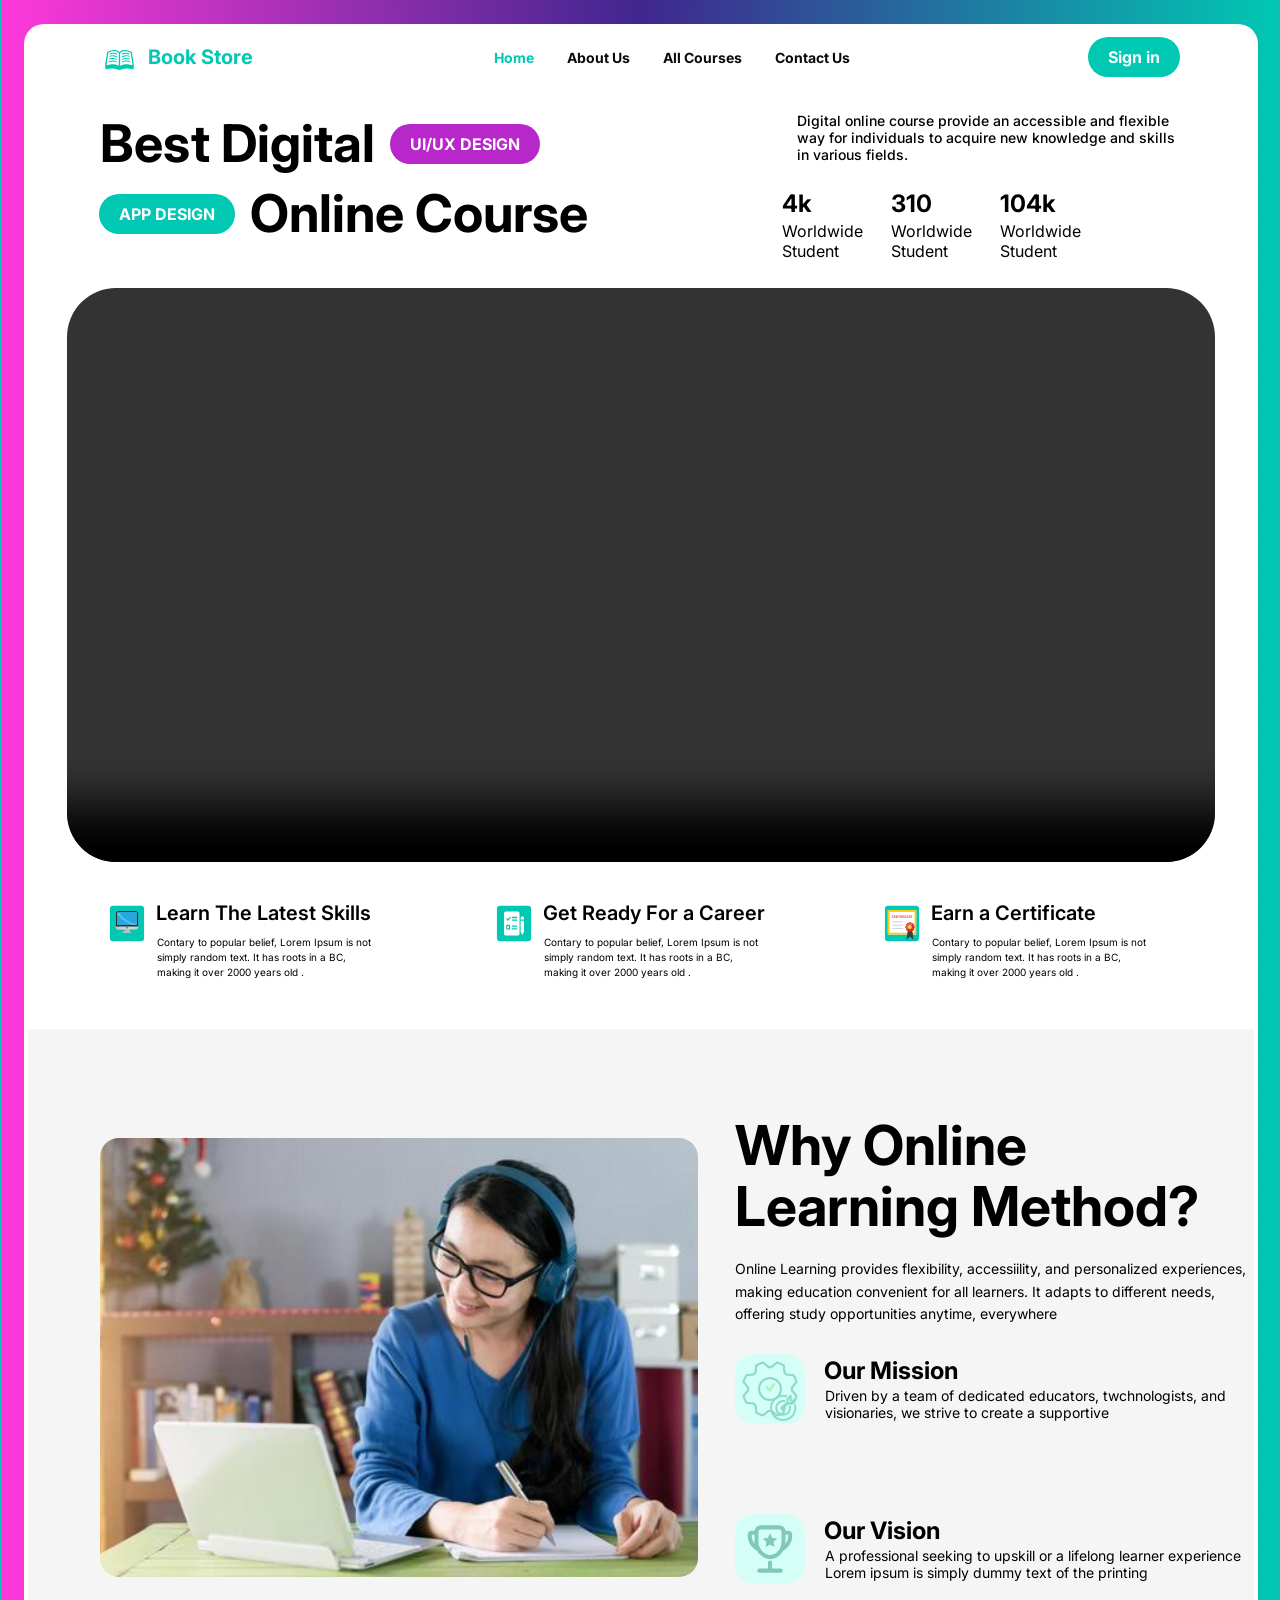
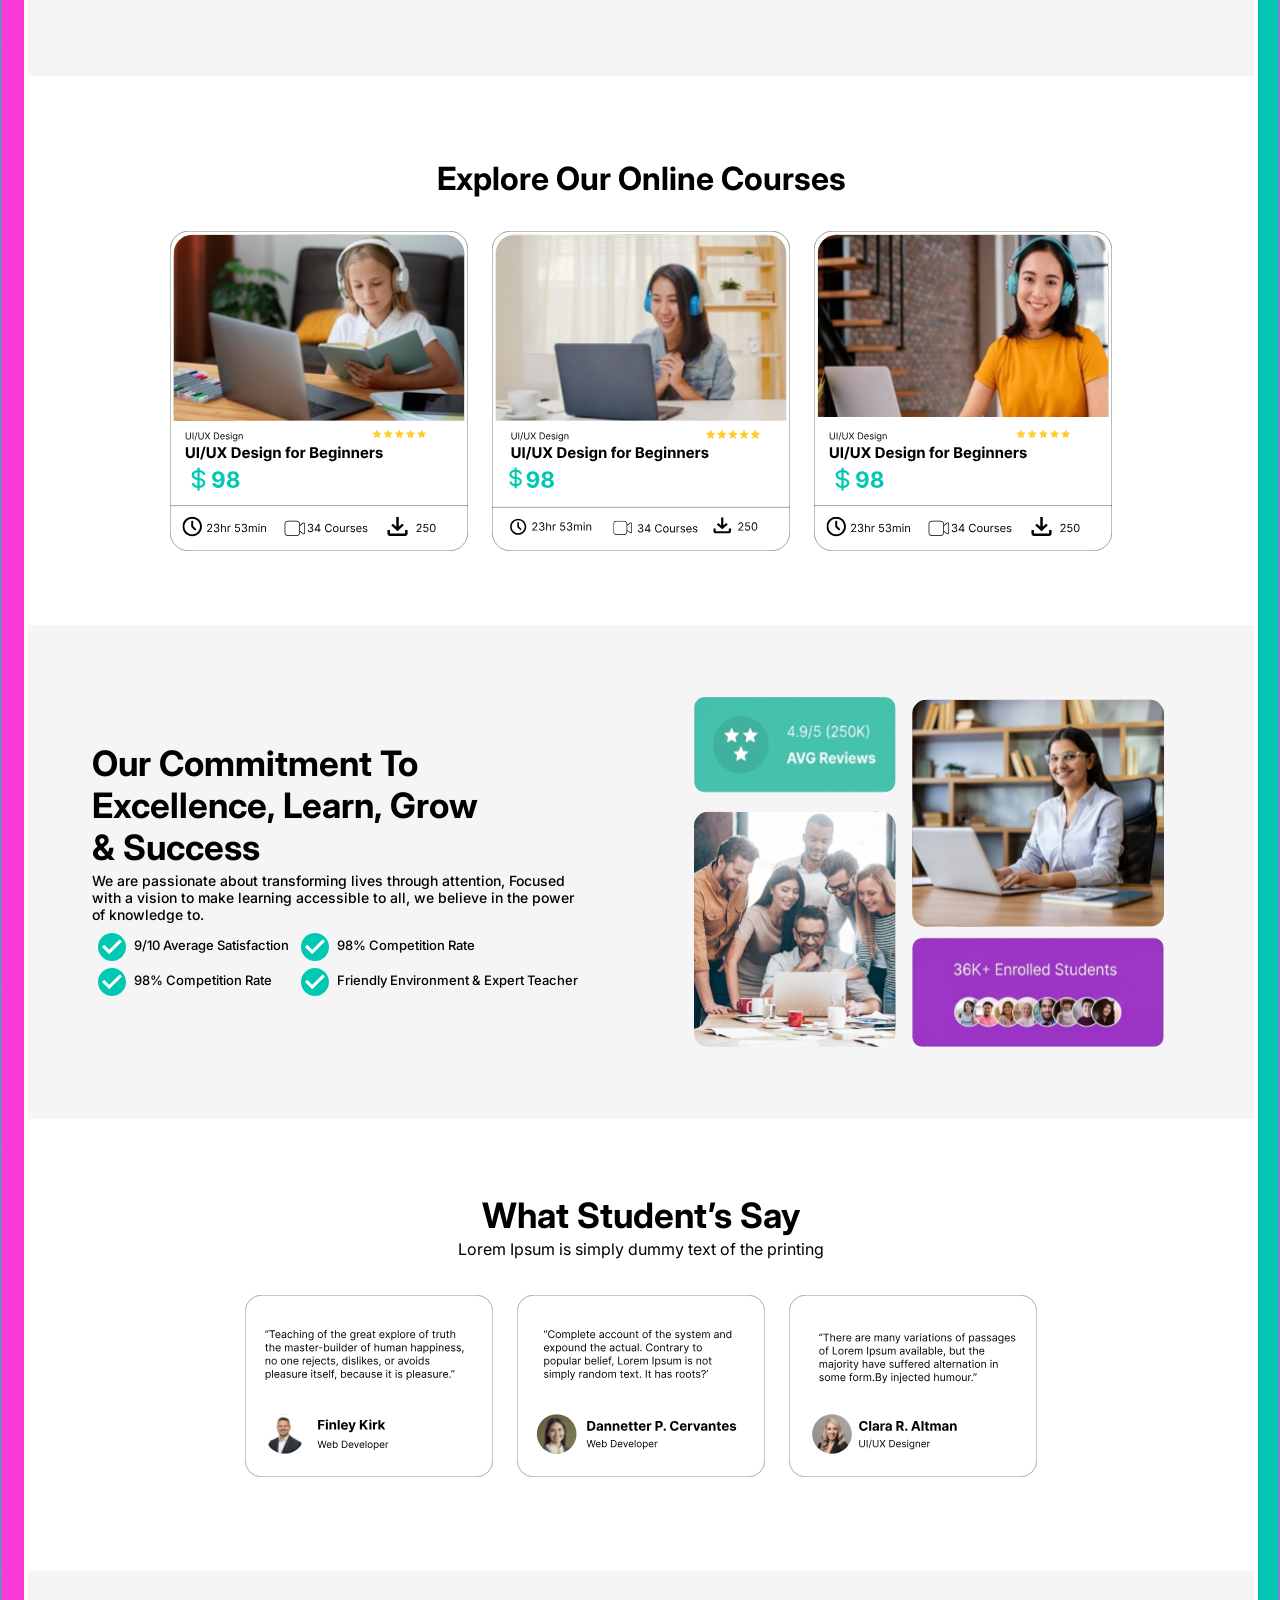
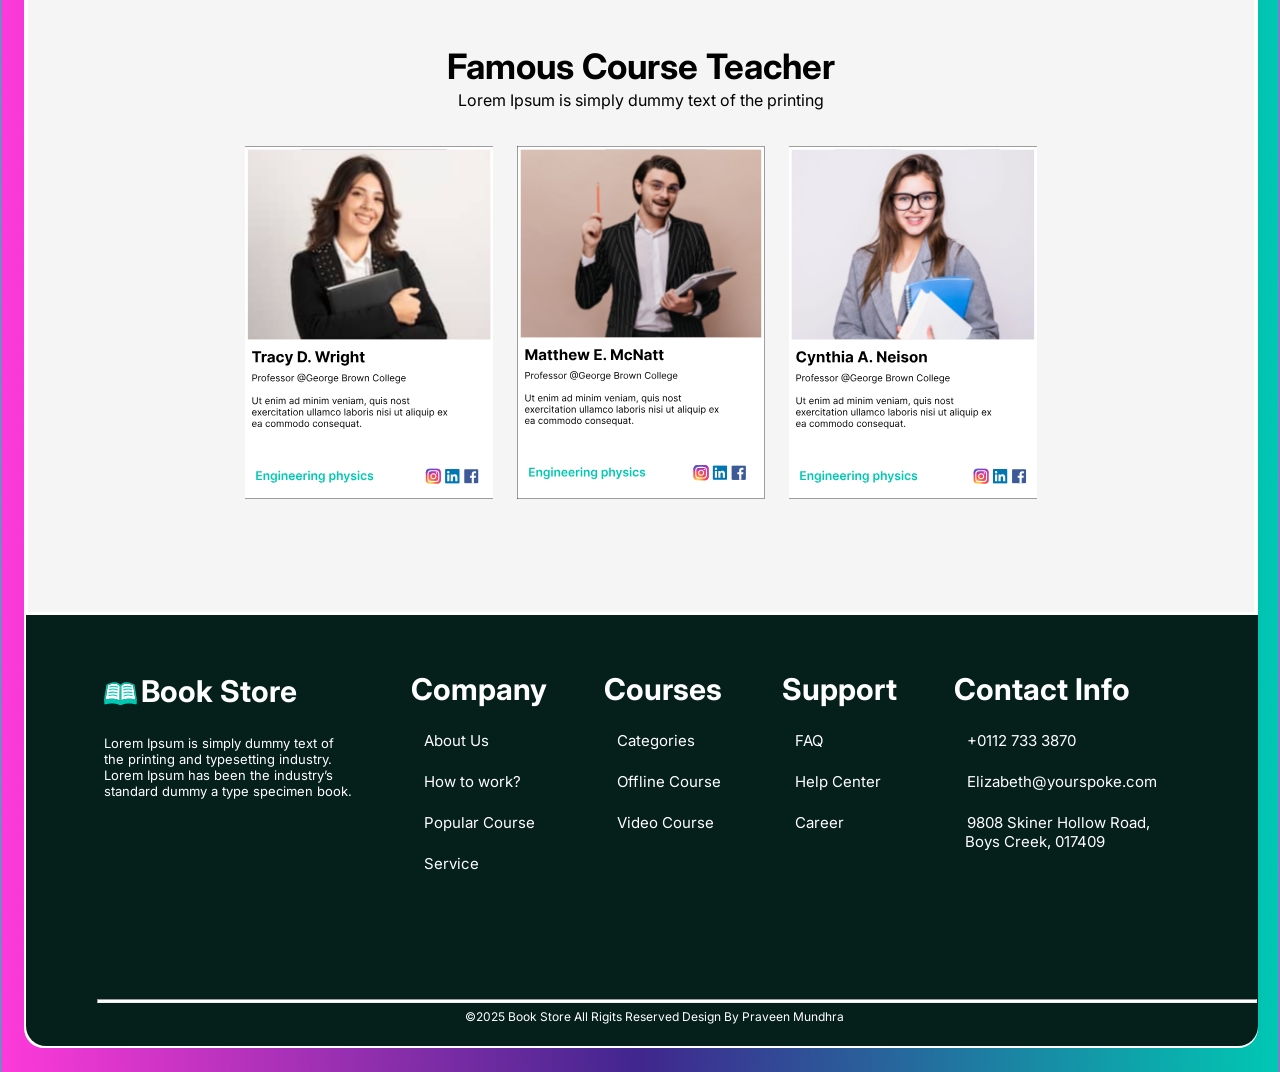
<file: Project_1/index.html>
<!DOCTYPE html>
 <html lang="en">
 <head>
    <meta charset="UTF-8">
    <meta name="viewport" content="width=device-width, initial-scale=1.0"/>
    <link rel="stylesheet" href="./style.css">
    <title>Book Store</title>
 </head>
 <body>
     <div class="main-container">
        <!-- navbar start -->
        <nav class="navbar">
            <div class="logo">
                <img src="./images/Logo.svg" alt="logo"/>
                <span class="company-name">Book Store</span>
            </div>
         <ul class="navbutton">
             <li><a href="#" class="active">Home</a></li>
             <li><a href="#">About Us</a></li>
             <li><a href="#">All Courses</a></li>
             <li><a href="#">Contact Us</a></li>
         </ul>
            <a class="sign-btn" href="./website_link/signin.html" >Sign in</a>
        </nav>
        <!-- navbar ends -->


        <!-- HERO-CONTAINER BEGINS -->
        <header class="hero-section">
           <div class="hero-container">
              <div class="hero-top">
                   
                 <div class="hero-title1">

                    <div class="title-1-a">
                        <h1>Best Digital</h1>
                        <span class="badge-purple">UI/UX DESIGN</span>                      
                    </div>
                    
                    <div class="title-1-b">                     
                      <span class="badge-green">APP DESIGN</span>
                      <h1>Online Course</h1>
                    </div>                                   
                </div>
                <div class="hero-top-right">
                <!-- LEFT-PARAGRAPH -->
                      <div>
                        <p class="paragraph-1">Digital online course provide an accessible and flexible <br>way for individuals to acquire new knowledge and skills <br>in various fields.</p>
                      </div>
                <!-- LEFT-PARAGRAPH -->
                <!-- LEFT-PARAGRAPH STATS -->
                 <DIV class="stats">
                    <div class="stats-item">
                        <h2>4k</h2>
                        <p>Worldwide <br>Student</p>
                    </div>
                    <div class="stats-item">
                        <h2>310</h2>
                        <p>Worldwide <br>Student</p>
                    </div>
                    <div class="stats-item">
                        <h2>104k</h2>
                        <p>Worldwide <br>Student</p>
                    </div>
                 </DIV>
                 </div>

            <!-- VIDEO -->
                  </div>
                  <div class="video-placeholder">
                      <video src="./video/generate_a_small_video_with_sa.mp4" controls >My Video</video>           
                  </div>
                <!-- VIDEO ENDS  -->

                <!-- KEY LEARNING OUTCOMES -->
                 <div class="outcomes">
                    
                    <div class="outcomes-1">     
                        <img src="./images/skill.svg" alt="">  
                        <div class="text">                
                        <h4>Learn The Latest Skills</h4>
                        <p>Contary to popular belief, Lorem Ipsum is not <br>simply random text. It has roots in a BC, <br>making it over 2000 years old .</p>
                        </div>
                    </div>
                    
                    <div class="outcomes-1">
                        <img src="./images/career.svg" alt="">   
                        <div class="text">                    
                        <h4>Get Ready For a Career</h4>
                        <p>Contary to popular belief, Lorem Ipsum is not <br>simply random text. It has roots in a BC, <br>making it over 2000 years old .</p>
                        </div> 
                    </div>
                    
                    <div class="outcomes-1">
                        <img src="./images/certificate.svg" alt="">
                        <div class="text">
                        <h4>Earn a Certificate</h4>
                        <p>Contary to popular belief, Lorem Ipsum is not <br>simply random text. It has roots in a BC, <br>making it over 2000 years old .</p>
                        </div>
                    </div>
                 </div>
           </div>
        </header>
        <main class="hero-middle">

            <!-- Why Online Learning Method Start-->
            <div class="hero-middle-top">
                  <img src="./images/Why Online learning method.svg" alt="Online Learning">
               <div class="right-content">
                <div class="hero-middle-top-text">
                    <h2>Why Online <br>Learning Method?</h2>
                    <p>Online Learning provides flexibility, accessiility, and personalized experiences, <br>making education convenient for all learners. It adapts to different needs, <br>offering study opportunities anytime, everywhere </p>
                </div>
                  
                  <div class="mission-vision-box">
                    <!-- Our Mission Starts-->
                    <div class="mission-vision">
                       <img src="./images/our mission.svg" alt="Our Mission">
                       <div class="mission">
                        <h4>Our Mission</h4>
                        <p>Driven by a team of dedicated educators, twchnologists, and <br>visionaries, we strive to create a supportive</p>
                       </div>
                    </div>
                    <!-- Our Mission Ends-->
                    
                    <!-- Our Vision Starts-->
                    <div class="mission-vision">
                      <img src="./images/our vision.svg" alt="Our Vision">
                      <div class="vision">
                       <h4>Our Vision</h4>
                       <p>A professional seeking to upskill or a lifelong learner experience <br>Lorem ipsum is simply dummy text of the printing</p>
                      </div>
                    </div>
                    <!-- Our Vision Ends-->
                  </div>  
                  </div>             
            </div>
            <!-- Why Online Learning Method Ends-->

            <!-- Online Courses Starts -->
             <div class="online-courses">
                <h3>Explore Our Online Courses</h3>
                
                 <div class="Courses">
                  <!-- Course-1 -->
                  <img src="./images/Course-1.svg" alt="Course-1">
                  <!-- Course-2 -->
                  <img src="./images/Course-2.svg" alt="Course-2">
                  <!-- Course-3 -->
                  <img src="./images/Course-3.svg" alt="Course-3">
                 </div>
                
             </div>
             <!-- Online Courses Ends -->

             <!-- Reviews Start -->
              <div class="hero-middle-review">
                <div class="hero-middle-review-text">
                  <h2>Our Commitment To <br>Excellence, Learn, Grow <br>& Success</h2>
                  <p>We are passionate about transforming lives through attention, Focused <br>with a vision to make learning accessible to all, we believe in the power <br>of knowledge to.</p>
                  <div class="review-box">
                    <div class="reviews">
                        <span class="tick-icon">
                        <img src="./images/Tick.svg" alt="Tick">
                        <p>9/10 Average Satisfaction</p>
                        </span>
                        <span class="tick-icon">
                        <img src="./images/Tick.svg" alt="Tick">
                        <p>98% Competition Rate</p>
                        </span>
                    </div>
                    <div class="reviews">
                        <span class="tick-icon">
                        <img src="./images/Tick.svg" alt="Tick">
                        <p>98% Competition Rate</p>
                        </span>
                        <span class="tick-icon">
                        <img src="./images/Tick.svg" alt="Tick">
                        <p>Friendly Environment & Expert Teacher</p>
                        </span>                       
                    </div>
                  </div>
                </div>
                <img class="review-icon" src="./images/review.svg" alt="">
              </div>
            <!-- Reviews ENDS -->

            <!-- TESTIMONIALS STARTS -->
            <div class="hero-middle-testimonials">
                <div class="hero-middle-testimonials-text">
                   <h2>What Student’s Say</h2>
                   <p>Lorem Ipsum is simply dummy text of the printing </p>
                </div>
                
                <div class="testimonials">
                    <img src="./images/testimonials-1.svg" alt="testimonials-1">
                    <img src="./images/testimonials-2.svg" alt="testimonials-2">
                    <img src="./images/testimonials-3.svg" alt="testimonials-3">
                </div>
               
            </div>
            <!-- TESTIMONIALS ENDS -->

            <!-- TEACHERS STARTS -->
            <div class="hero-middle-teacher">
              <div class="hero-middle-teacher-text">
                   <h2>Famous Course Teacher</h2>
                   <p>Lorem Ipsum is simply dummy text of the printing </p>
              </div>
              
              <div class="teachers">
                <img src="./images/teacher-1.svg" alt="">
                <img src="./images/teacher-2.svg" alt="">
                <img src="./images/teacher-3.svg" alt="">
              </div>
              
            </div>
            <!-- TEACHERS ENDS -->
        </main>
        <footer class="hero-last">
            <div class="information">
                <div class="company-info">
                    <div class="info-company-name">
                        <img src="./images/Logo.svg" alt="Company-Logo">
                        <h4>Book Store</h4>
                    </div>
                    <div class="info-company-about">
                        <p>Lorem Ipsum is simply dummy text of <br>the printing and typesetting industry.<br>Lorem Ipsum has been the industry’s <br>standard dummy a type specimen book.</p>
                    </div>
                </div>
                <div class="Company">
                    <h4>Company</h4>
                    <ul class="Company-info-list">
                        <li><a href="#">About Us</a></li>
                        <li><a href="#">How to work?</a></li>
                        <li><a href="#">Popular Course</a></li>
                        <li><a href="#">Service</a></li>
                    </ul>
                </div>
                <div class="Courses-info">
                    <h4>Courses</h4>
                    <ul class="Courses-info-list">
                        <li><a href="#">Categories</a></li>
                        <li><a href="#">Offline Course</a></li>
                        <li><a href="#">Video Course</a></li>
                    </ul>
                </div>
                <div class="Support-info">
                    <h4>Support</h4>
                    <ul class="Support-info-list">
                        <li><a href="#">FAQ</a></li>
                        <li><a href="#">Help Center</a></li>
                        <li><a href="#">Career</a></li>
                    </ul>
                </div>
                <div class="Contact-info">
                    <h4>Contact Info</h4>
                    <ul class="Contact-info-list">
                        <li><a href="#">+0112 733 3870</a></li>
                        <li><a href="#">Elizabeth@yourspoke.com</a></li>
                        <li><a href="#">9808 Skiner Hollow Road, <br>Boys Creek, 017409</a></li>
                    </ul>
                </div>
            </div>
            <hr class="horizontal-ruler">
            <p class="copyright">©2025 Book Store  All Rigits Reserved Design By Praveen Mundhra</p>
        </footer>
        <!-- HERO-CONTAINER ENDS -->
         
        
     </div>
 </body>
 </html>
</file>
<file: Project_1/style.css>
@import url('https://fonts.googleapis.com/css2?family=Inter:wght@100..900&display=swap');
.dummy {
    font-family: "Inter", sans-serif;
}
:root {
    --accent-mint: #00C8B3;
    --regular-white: #FFFFFF;
    --light-purple: #B727CA;
}
* {
    margin: 1px;
    padding: 1px;
    box-sizing: border-box;
}

body {
    width: 100%;
    font-family: "Inter", sans-serif;
    padding: 20px;
    background: linear-gradient(to right,#FE39DA,#40268E, #00C8B3);
}
.main-container{
    background-color: #FFFFFF;
    border-radius: 20px;
    padding-top: 10px;
}
.navbar {
    display: flex;
    align-items: center;
    justify-content: space-between;
    gap: 20px;
    top:0%;
    left: 0%;
    padding-left: 75px;
    padding-right: 75px;
}
.navbutton{
    display: flex;
    gap: 25px;
    color: #141414;
    list-style-type: none;
    align-items: center;
    font-weight: 400;
    text-align: center;
}
.navbutton a{
    font-size: 14px;
    color: #0a0a0a;
    text-decoration-line: none;
    font-weight: bold;
    text-decoration: none;
    transition: 0.3s;
}
.navbutton a:hover{
    color: #00d4ff;
}
.navbutton a.active ,.navbutton a:hover{
    color:#00C8B3
}
.logo {
    display:flex;
    align-items: center;
    gap: 10px;
}
.logo img {
      height: 31px;
      width: 31px;
}
.company-name {
     font-weight: bold;
     color: #00C8B3;
     font-size: 20px;    
}
.sign-btn {
    background-color: #00C8B3;
    color: #FFFFFF;
    padding: 10px 20px;
    border-radius: 20px;
    align-items: center;
    font-weight: 400;
    font-weight: bold;
    display: inline-flex;
    list-style-type: none;
    text-decoration: none;
    justify-content: center;  
    cursor: pointer;
}
.hero-top{
    display:flex;
    justify-content: space-between;
    align-items: flex-start;
    padding: 15px 25px;
}
.hero-title1{
    padding: 8px 18px;
    padding-left: 40px;
    justify-content: space-between;
    align-items: flex-start;
}
.title-1-a{
    display: flex;
    align-items: center;
    gap: 12px;
}
.title-1-b{
    display: flex;
    align-items: center;
    gap: 12px;
}
h1{
    font-size: 52px;
    font-weight: bolder;
}

.badge-purple{
    right: 100px;
    background-color: #B727CA;
    color:#FFFFFF;
    font-weight: bold;
    padding: 10px 20px;
    border-radius: 20px;
}
.badge-green{
    background-color: #00C8B3;
    color:#FFFFFF;
    font-weight: bold;
    padding: 10px 20px;
    border-radius: 20px;
}
.hero-top-right{
    display:flex;
    flex-direction: column;
}
.paragraph-1{
    text-align: left;
    font-size: 14px;
    font-weight: 500;
    margin-right: 30px;
    padding: 8px 18px;

    
}
.stats{
    display: flex;
    gap: 20px;
    margin-top: 10px;
    margin-right: 8px;
    text-align: left;
}
.stats-item{
   gap: 20px; 
}
.stats-item\h2{
    font-size: 30px;
}
.stats-item\p{
    font-size: 14px;
}
.video-placeholder{
    display: flex;
    align-items: center;
    justify-content: center;
    align-items: center;
    padding-left: 20px;
    padding-right: 20px;
}
.video-placeholder video{
    border-radius: 50px;
    width: 100%;
    max-width: 1150px;
    height: auto;
}

.outcomes{
    margin-left: 50px;
    margin-right: 10px;
    display:flex;
    justify-content: space-between;
    gap: -25px;
    margin-top: 30px;
}
.outcomes-1{
    display: flex;
    align-items: flex-start;
    gap: 1px;
    flex:1;
    
}
.outcomes-1 img{
    width: 100%;
    max-width: 150px;
    height:auto;
    margin-right: -50px;
    margin-left: -30px;
    margin-top: -50px;
    margin-bottom: 20px;
}
.text h4{
    margin: 0;
    font-size: 20px;
    font-weight: 600;
}
.text p{
    margin-top: 8px;
    line-height: 1.5;
    font-size: 10px;
}
.hero-middle-top{
    background-color: #F6F5F5;
    display: flex;
    align-items: center;
    justify-content: flex-start;
    gap: 25px; 
    margin-bottom: 0px;
}
.hero-middle-top img{
    border-radius: 20px;
    width:100%;
    max-width: 600px;
    height: auto; 
    margin-left: 70px;
    margin-top: 50px;
    margin-bottom: 40px;
}
.right-content{
    display: flex;
    flex-direction: column;
    margin-left: 5px;
    margin-top: 80px;
}
.hero-middle-top-text h2{
    font-weight: bolder;
    font-size: 55px;  
    line-height: 1.1;
    margin-bottom: 20px;
}
.hero-middle-top-text p{
    font-size: 14px;
    line-height: 1.6;
}
.mission-vision-box {
    margin-top: 20px;
    display: flex;
    flex-direction: column;
    margin-left: -20px;

}
.mission-vision {
    display: flex;
    gap: 10px;
    align-content: flex-start;
    margin-bottom: 45px;
}
.mission-vision img{
    width:72px;
    height:auto;
    margin-left: 20px;
    margin-right: 5px;
    margin-top: 0px;
}
.mission-vision h4{
    margin: 0;
    font-size: 24px;
    font-weight: 600px;
    padding-bottom: 0px;
}
.mission-vision p{
    font-size: 14px;  
}
.mission{
    display: flex;
    flex-direction: column;
    gap: 0px;
}
.vision{
    display: flex;
    flex-direction: column;  
}
.online-courses h3{
    padding-top: 80px;
    padding-bottom: 20px;
    font-size: 32px;
    font-weight: bolder;
    text-align: center;
}
.horizontal-scroll{
    width:100%;
    max-width: 700px;
    padding: 20px 0;
}
.Courses{
    display: flex;
    gap: 20px;
    overflow-x: auto;
    overflow-y: hidden;
    padding: 10px 20px;
    scroll-behavior: smooth;
    align-items: center;
    justify-content: center;
}
.Courses img {
    width: 300px;
    height:auto;
    object-fit: cover;
    flex-shrink: 0;
    padding-bottom: 60px;
    
}
.Courses::-webkit-scrollbar {
    height: 8px;
}
.Courses::-webkit-scrollbar-thumb {
    background: #888;
    border-radius: 10px;
}
.Courses::-webkit-scrollbar-track {
    background: #eee;
}
.hero-middle-review{
    background-color: #F6F5F5;
    display:flex;
    padding: 70px 60px;
    align-items: center;
    justify-content: space-between;
    gap: 10px
}
.hero-middle-review-text{
    display: flex;
    flex-direction: column;
}
.hero-middle-review-text h2{
    font-size: 35px;
    font-weight: bold;
}
.hero-middle-review-text p{
    font-size: 14px;
    font-weight: 500;
}
.review-box{
    display: flex;
}
.reviews p{
    font-size: 13px;
    padding-top: 5px;
}
.reviews span{
    display: flex;
    gap: 4px;
}
span img{
    width: 30px;
    height: auto;
}
.review-icon{
    width: 100%;
    max-width: 500px;
    height: auto;
}
.hero-middle-testimonials{
    padding-top: 70px;
    padding-bottom: 70px;
    justify-content: center;
}
.hero-middle-testimonials-text{
    text-align: center;
}
.hero-middle-testimonials h2{
    font-size: 35px;
}
.testimonials{
    display: flex;
    padding-top: 30px;
    gap: 20px;
    padding-bottom: 20px;
    overflow-x: auto;
    overflow-y: hidden;
    justify-content: center;
}
.testimonials img{
    width: 100%;
    max-width:250px;
    height:auto; 
    object-fit: cover;
    flex-shrink: 0; 
}
.testimonials::-webkit-scrollbar {
    height: 8px;
}
.testimonials::-webkit-scrollbar-thumb {
    background: #888;
    border-radius: 10px;
}
.testimonials::-webkit-scrollbar-track {
    background: #eee;
}
.hero-middle-teacher{
    background-color: #F6F5F5;
    padding-top: 70px;
    padding-bottom: 70px;
}
.hero-middle-teacher-text{
    text-align: center;
}
.hero-middle-teacher-text h2{
    font-size: 35px;
}
.teachers{
    display: flex;
    padding-top: 30px;
    gap: 20px;
    overflow-x: auto;
    overflow-y: hidden;
    padding-bottom: 40px;
    justify-content: center;
}
.teachers img{
    object-fit: cover;
    flex-shrink: 0;
    width: 100%;
    max-width:250px;
    height:auto; 
}
.teachers::-webkit-scrollbar {
    height: 8px;
}
.teachers::-webkit-scrollbar-thumb {
    background: #888;
    border-radius: 10px;
}
.teachers::-webkit-scrollbar-track {
    background: #eee;
}
.hero-last{
    background-color: #05201B;
    color: #FFFFFF;
    padding-top: 50px;
    padding-left: 70px;
    border-bottom-left-radius: 20px;
    border-bottom-right-radius: 20px;
    width:100%;
}
.information{
    display: flex;
    gap: 40px;
}
.info-company-name{
    display: flex;
    
}
.info-company-name img{
    width:35px;
    padding-bottom: 20px;
}
.info-company-name h4{
    font-size: 30px;
    padding-bottom: 20px;
}
.info-company-about p{
    font-size: 13px;
    padding-bottom: 20px;
}
.Company{
    padding-left: 10px;
}
.Company h4{
    font-size: 30px;
    padding-bottom: 20px;
}
.Company-info-list{
    font-size: 15px;
    list-style-type: none;
    align-items: center;
    font-weight: 400;
    text-align: left;
    justify-content: space-between;
    padding-left: 10px;
}
.Company-info-list li{
    padding-bottom: 20px;
}
.Company-info-list a{
    color: #FFFFFF;
    text-decoration-line: none;
}
.Courses-info{
    padding-left: 10px;
}
.Courses-info h4{
    font-size: 30px;
    padding-bottom: 20px;
}
.Courses-info-list{
    font-size: 15px;
    list-style-type: none;
    align-items: center;
    font-weight: 400;
    text-align: left;
    justify-content: space-between;
    padding-left: 10px;
}
.Courses-info-list li{
    padding-bottom: 20px;
}
.Courses-info-list a{
    color: #FFFFFF;
    text-decoration-line: none;
}
 .Support-info{
    padding-left: 10px;
 }
 .Support-info h4{
    font-size: 30px;
    padding-bottom: 20px;
 }
 .Support-info-list{
    color: #FFFFFF;
    font-size: 15px;
    list-style-type: none;
    align-items: center;
    font-weight: 400;
    text-align: left;
    justify-content: space-between;
    padding-left: 10px;
 }
 .Support-info-list li{
    padding-bottom: 20px;
 }
 .Support-info-list a{
    color: #FFFFFF;
    text-decoration-line: none;
    gap: 0px;
 }
 .Contact-info{
    padding-left: 10px;
 }
 .Contact-info h4{
    font-size: 30px;
    padding-bottom: 20px;
 }
 .Contact-info-list{
    color: #FFFFFF;
    font-size: 15px;
    list-style-type: none;
    align-items: center;
    font-weight: 400;
    text-align: left;
    justify-content: space-between;
    padding-left: 10px;
 }
 .Contact-info-list li{
    padding-bottom: 20px;
 }
 .Contact-info-list a{
    color: #FFFFFF;
    text-decoration-line: none;
 }
 .Company-info-list a:hover , .Courses-info-list a:hover , .Support-info-list a:hover , .Contact-info-list a:hover{
    color: #56E496;
    transform:translateX(5px);
 }
 .horizontal-ruler{
    width: 100%;
    max-width: 1160px;
    height: 1px;
    margin-top: 100px;
    align-items: center;
    justify-content: center;
    background-color: #FFFFFF;
    margin-bottom: 5px;
    border-radius: 0px;
 }
 .copyright {
    text-align: center;
    justify-content: center;
    font-size: 12px;
    padding-left: -50px;
    padding-right: 45px;
    padding-bottom: 20px;
 }

@media screen and (max-width: 768px){

    
    .navbar{
        flex-direction: column;
        padding: 15px;
    }

    .navbutton{
        flex-wrap: wrap;
        justify-content: center;
        gap: 12px;
    }

    .hero-top{
        flex-direction: column;
        align-items: center;
        text-align: center;
    }

    .title-1-a,
    .title-1-b{
        flex-direction: column;
        gap: 10px;
    }

    .hero-title1{
        padding-left: 0;
    }

    .hero-top-right{
        width: 100%;
        text-align: center;
    }

    .paragraph-1{
        margin-right: 0;
    }

    .stats{
        display: flex;
        flex-direction: row;
        justify-content: center;
        flex-wrap: wrap;
    }

    .video-placeholder video{
        width: 100%;
        border-radius: 20px;
    }

    .outcomes{
        flex-direction: column;
        margin-left: 0;
    }

    .outcomes-1{
        flex-direction: row;
        width: 100%;
    }

    .hero-middle-top{
        flex-direction: column;
        padding: 20px;
    }

    .hero-middle-top img{
        width: 100%;
        max-width: 100%;
        margin: 0;
    }

    .right-content{
        margin: 0;
        text-align: center;
    }

    .mission-vision{
        display: flex;
        justify-content: center;
        padding: 40px;
    }

    .mission-vision img{
        width: 60px;
        height: auto;
        padding-left: 0px;
    }

    .mission-vision h4{
        text-align: left;
        
    }
    .mission-vision p{
        text-align: left;
        
    }

    .Courses{
        display: flex;
        justify-content: flex-start;
    }

    .hero-middle-review{
        flex-direction: column;
        text-align: center;
        padding: 30px 20px;
    }

    .review-box{
        flex-direction: column;
    }

    .review-icon{
        width: 100%;
        max-width: 350px;
    }

    .testimonials{
        display: flex;
        justify-content: flex-start;
    }

    .teachers{
        display: flex;
        justify-content: flex-start;
    }

    .testimonials img,
    .teachers img{
        width: 90%;
        max-width: 300px;
    }

    .hero-last{       
        padding-left: 20px;
        padding-right: 20px;
    }

    .information{
        flex-direction: column;
        padding: 7px;
    }
    .Company-info-list li, .Courses-info-list li, .Contact-info-list li, .Support-info-list li{
        list-style-type: disc;
        padding: 7px;
    }
    
    .horizontal-ruler{
        width: 100%;
    }
}
</file>
